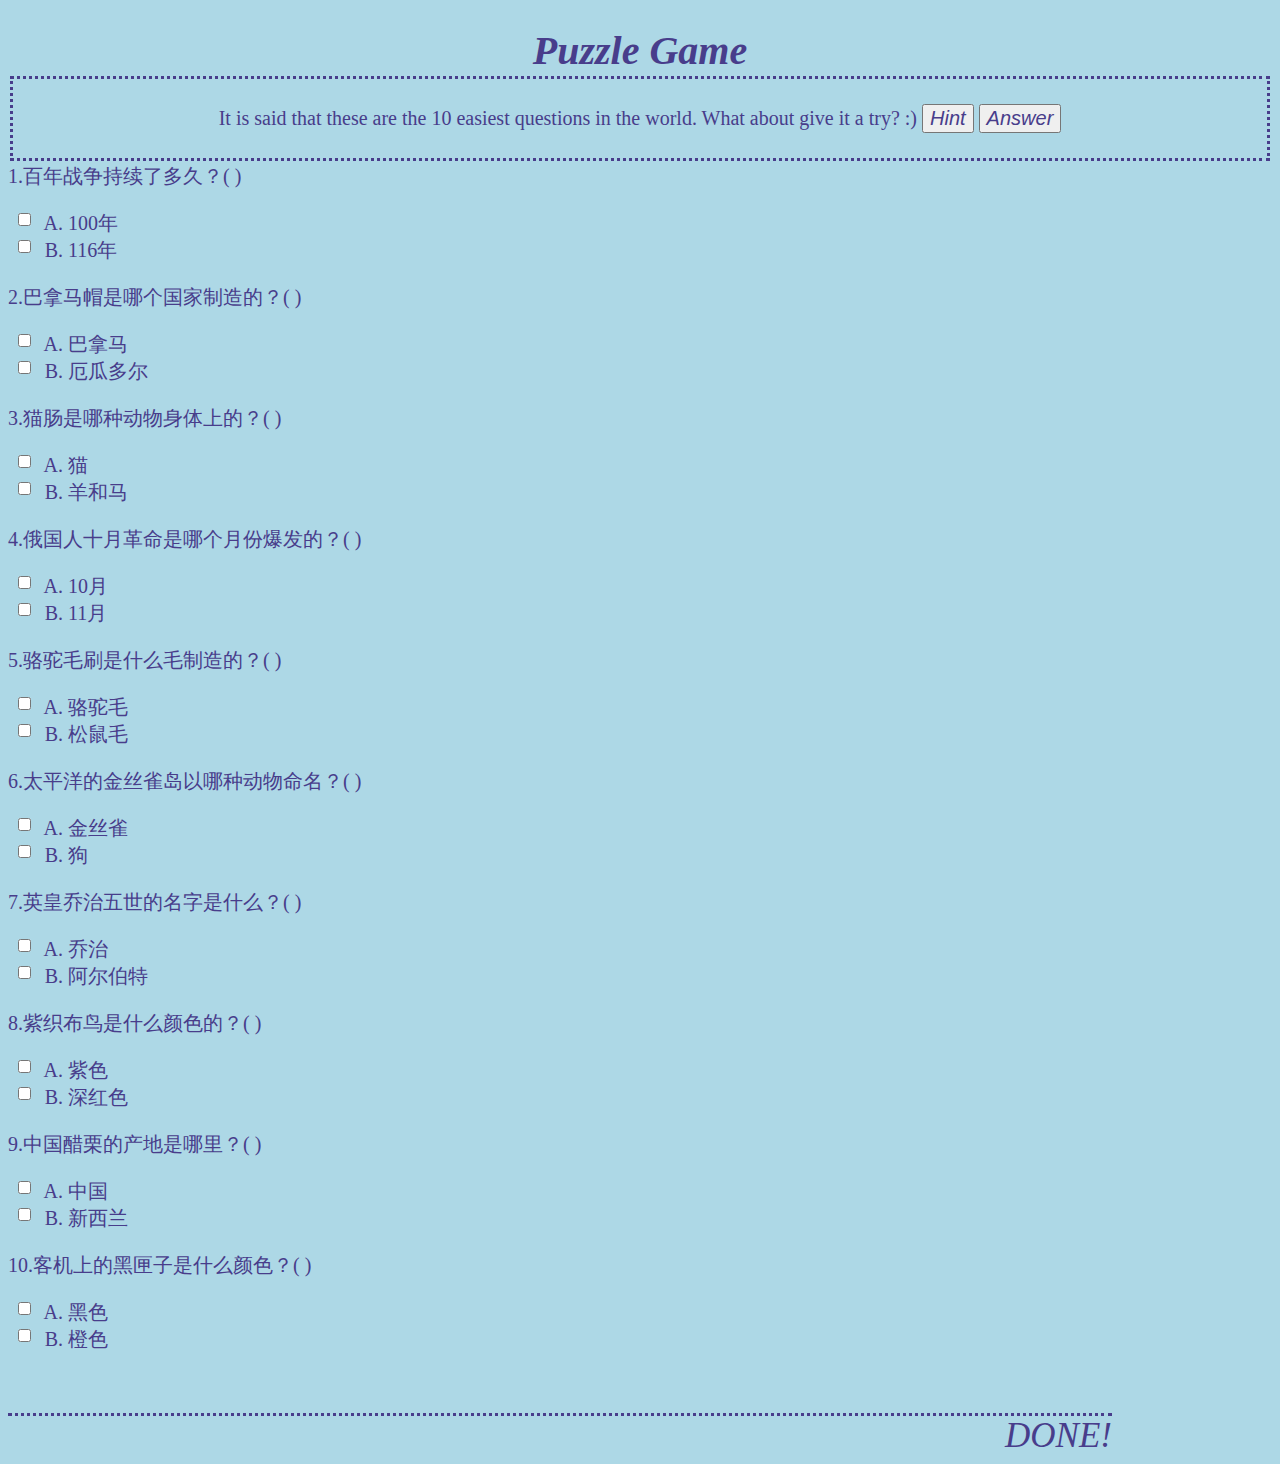
<file: index.html>
<!DOCTYPE html>
<html>
<head>
  <title>PUZZLE GAME</title>
  <link rel="stylesheet" href ="style2.css">
  <script src="script2.js"></script>
  </head>
<body>
  <h1 id="tst1">Puzzle Game</h1>
  <p class="dotted">It is said that these are the 10 easiest questions in the world.
  What about give it a try?   :)
  <button onclick="giveHints()">Hint</button>
  <button onclick="showAnswer()">Answer</button></p>
  <div class=" divCss">

<p>1.百年战争持续了多久？(  )
	<ol type="A" start="" class="olCss" >
		<input class="inputClass" type="checkbox" name="place"value="A"  /><li class="liRight">100年</li>
    <input class="inputClass" type="checkbox" name="place"value="B" /><li class="liRight">116年</li>
  </ol>
<p>2.巴拿马帽是哪个国家制造的？(  )
  <ol type="A" start="" class="olCss" >
  	<input class="inputClass"  type="checkbox" name="place" value="A"  /><li class="liRight">巴拿马</li>
    <input class="inputClass" type="checkbox" name="place" value="B"ckecked="checked" /><li class="liRight">厄瓜多尔</li>
  </ol>
<p>3.猫肠是哪种动物身体上的？(  )
  <ol type="A" start="" class="olCss" >
    <input class="inputClass" type="checkbox" name="place" value="A"  /><li class="liRight">猫</li>
    <input class="inputClass" type="checkbox" name="place" value="B" /><li class="liRight">羊和马</li>
  </ol>
<p>4.俄国人十月革命是哪个月份爆发的？(  )
  <ol type="A" start="" class="olCss" >
    <input class="inputClass" type="checkbox" name="place" value="A"  /><li class="liRight">10月</li>
    <input class="inputClass" type="checkbox" name="place" value="B" /><li class="liRight">11月</li>
  </ol>
<p>5.骆驼毛刷是什么毛制造的？(  )
  <ol type="A" start="" class="olCss" >
    <input class="inputClass" type="checkbox" name="place" value="A"  /><li class="liRight">骆驼毛</li>
    <input class="inputClass" type="checkbox" name="place" value="B" /><li class="liRight">松鼠毛</li>
  </ol>
<p>6.太平洋的金丝雀岛以哪种动物命名？(  )
  <ol type="A" start="" class="olCss" >
    <input class="inputClass" type="checkbox" name="place" value="A"  /><li class="liRight">金丝雀</li>
    <input class="inputClass" type="checkbox" name="place" value="B" /><li class="liRight">狗</li>
  </ol>
<p>7.英皇乔治五世的名字是什么？(  )
  <ol type="A" start="" class="olCss" >
    <input class="inputClass" type="checkbox" name="place" value="A"  /><li class="liRight">乔治</li>
    <input class="inputClass" type="checkbox" name="place" value="B" /><li class="liRight">阿尔伯特</li>
  </ol>
<p>8.紫织布鸟是什么颜色的？(  )
  <ol type="A" start="" class="olCss" >
    <input class="inputClass" type="checkbox" name="place" value="A"  /><li class="liRight">紫色</li>
    <input class="inputClass" type="checkbox" name="place" value="B" /><li class="liRight">深红色</li>
  </ol>
<p>9.中国醋栗的产地是哪里？(  )
  <ol type="A" start="" class="olCss" >
    <input class="inputClass" type="checkbox"  name="place" value="A"  /><li class="liRight">中国</li>
    <input class="inputClass" type="checkbox" name="place" value="B" /><li class="liRight">新西兰</li>
  </ol>
<p>10.客机上的黑匣子是什么颜色？(  )
  <ol type="A" start="" class="olCss" >
    <input class="inputClass" type="checkbox" name="place" value="A"  /><li class="liRight">黑色</li>
    <input class="inputClass" type="checkbox" name="place" value="B" /><li class="liRight">橙色</li>
  </ol>
</div>
<address>DONE!</address>
  </body>

</html>
</file>
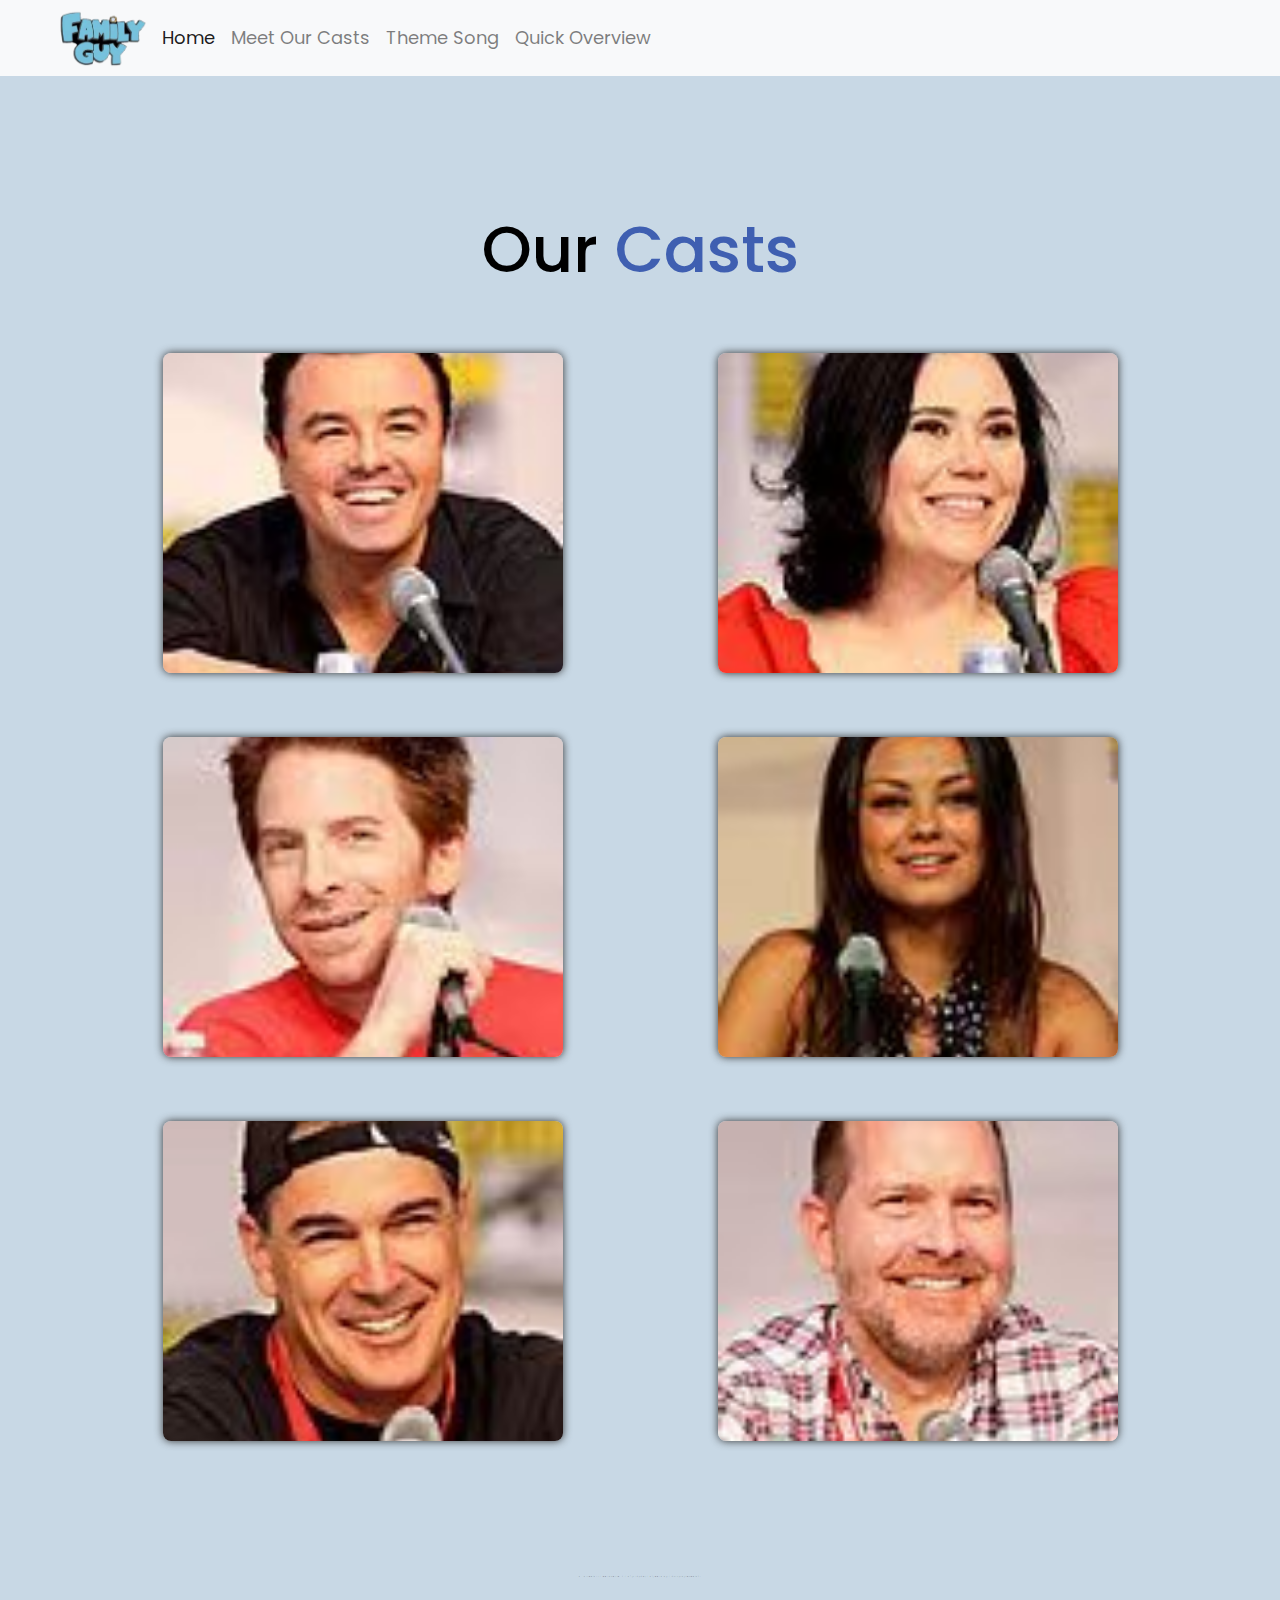
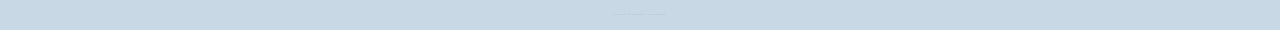
<file: midterm/moc.html>
<!doctype html>
<html lang="en">
<head>
<metacharset="utf-8">
<metaname="viewport"content="width=device-width, initial-scale=1">
<title>Welcome to Family Guy</title>
<link rel="preconnect" href="https://fonts.gstatic.com">
<link href="https://fonts.googleapis.com/css2?family=Poppins&display=swap" rel="stylesheet">
 <link rel="stylesheet" href="https://stackpath.bootstrapcdn.com/bootstrap/4.5.2/css/bootstrap.min.css">
<link rel="stylesheet" href="https://stackpath.bootstrapcdn.com/font-awesome/4.7.0/css/font-awesome.min.css">
<link rel="stylesheet" href="https://cdn.staticfile.org/twitter-bootstrap/5.1.1/css/bootstrap.min.css">
<script src="https://cdn.staticfile.org/twitter-bootstrap/5.1.1/js/bootstrap.min.js"></script>
</head>
<style type="text/css">
body{
  background-color: #c8d8e5;
  font-family: 'Poppins', sans-serif;
  color: #737789;
  font-size: 18px;
  line-height: 36px;
  font-weight: 400;
}


.container{
  padding-top: 100px;

}
.col{
  padding-top: 50px;
  padding-left:;
  padding-right: ;
  border-width: medium;
  border-color: #293f76;

}
.down {
	background-color: #;
	text-align: center;
	height: 50px;
	width: 100%;
	padding-top: 40px;
	padding-bottom: 40px;
	margin-top: 40px;
}
.f82 {
	font-size: 0.82px;
	color: #4c4c4c;
	line-height: 28px;
	letter-spacing:1px;
}
.f75 {
	font-size: 0.75px;
	color: #a0a2a0;
	line-height: 30px;
	letter-spacing:1px;
}

#dish {
  min-height: 100vh;
  width: 100vw;
}
#dish .heading h1 {
  font-size: 4rem;
  color: #000;
  padding-top: 7rem;
  margin-bottom: 2rem;
}
#dish .heading h1 span {
  color: #3f5fb1;
}
#dish .box-container {
  display: -webkit-box;
  display: -ms-flexbox;
  display: flex;
  -webkit-box-align: center;
      -ms-flex-align: center;
          align-items: center;
  -ms-flex-pack: distribute;
      justify-content: space-around;
  -ms-flex-wrap: wrap;
      flex-wrap: wrap;
  margin: 1rem auto;
  width: 100%;
}
#dish .box-container .box {
  height: 20rem;
  width: 25rem;
  border-radius: .5rem;
  margin: 2rem;
  cursor: pointer;
  overflow: hidden;
  position: relative;
  -webkit-box-shadow: 0 0 .5rem #333;
          box-shadow: 0 0 .5rem #333;
}
#dish .box-container .box img {
  height: 100%;
  width: 100%;
  -o-object-fit: cover;
     object-fit: cover;
}
#dish .box-container .box .info {
  position: absolute;
  top: 0;
  left: 0;
  height: 100%;
  width: 100%;
  background: rgba(51, 51, 51, 0.6);
  text-align: center;
  display: -webkit-box;
  display: -ms-flexbox;
  display: flex;
  -webkit-box-align: center;
      -ms-flex-align: center;
          align-items: center;
  -webkit-box-pack: center;
      -ms-flex-pack: center;
          justify-content: center;
  -webkit-box-orient: vertical;
  -webkit-box-direction: normal;
      -ms-flex-flow: column;
          flex-flow: column;
  color: #fff;
  -webkit-transform: scale(0);
          transform: scale(0);
}
#dish .box-container .box .info h3 {
  font-size: 3rem;
}
#dish .box-container .box .info p {
  font-size: 1.3rem;
  border-bottom: 0.2rem solid #b5cee9;
  border-top: 0.2rem solid #b5cee9;
  margin: 1rem 2rem;
}
#dish .box-container .box .info button {
  outline: none;
  border: none;
  border-radius: 5rem;
  color: #333;
  font-size: 1.6rem;
  font-weight: bold;
  text-transform: capitalize;
  letter-spacing: .2rem;
  cursor: pointer;
  position: relative;
  z-index: 1;
  overflow: hidden;
  height: 4rem;
  width: 14rem;
}
#dish .box-container .box .info button::before {
  content: '';
  position: absolute;
  top: 0;
  left: 0;
  background: #b5cee9;
  height: 100%;
  width: 0%;
  -webkit-transition: .2s;
  transition: .2s;
  z-index: -1;
}
#dish .box-container .box .info button:hover::before {
  width: 100%;
}
#dish .box-container .box:hover .info {
  -webkit-transform: scale(1);
          transform: scale(1);
}

</style>

<body>
  <nav class="navbar navbar-expand-md navbar-light bg-light fixed-top">
  <div class="container-fluid">
    <a class="navbar-brand" href="a"></a>
    <img src="img/hi.png"width="107" height="60"/>
    <button class="navbar-toggler" type="button" data-bs-toggle="collapse" data-bs-target="#navbarResponsive">
      <span class="navbar-toggler-icon"></span>
    </button>
    <div class="collapse navbar-collapse" id="navbarResponsive">
      <ul class="navbar-nav mr-auto">
        <li class="nav-item active">
          <a class="nav-link" href="index.html">Home</a>
        </li>
        <li class="nav-item">
          <a class="nav-link" href="moc.html">Meet Our Casts</a>
        </li>
        <li class="nav-item">
          <a class="nav-link" href="ts.html">Theme Song</a>
        </li>
        <li class="nav-item">
          <a class="nav-link" href="qo.html">Quick Overview</a>
        </li>
      </ul>
    </div>
  </div>
  </nav>
  <section id="dish" class="container">
      <div class="heading text-center">
          <h1>Our <span>Casts</span></h1>
      </div>
      <div class="box-container">
        <div class="box">
            <img src="img/seth macfarlane.jpg" alt="">
            <div class="info">
                <h3>Seth Macfarlane</h3>
                <p>VOICE ACTOR of PETER GRIFFIN,STEWIE GRIFFIN,BRIAN GRIFFIN,GLENN QUAGMIRE.etc</p>
                <a href="#"><button>view</button></a>
            </div>
        </div>
        <div class="box">
            <img src="img/alex borstein.jpg" alt="">
            <div class="info">
                <h3>Alex Borstein</h3>
                <p>VOICE ACTOR of LOIS GRIFFIN,LORETTA BROWN,BARBARA PEWTERSCHMIDT</p>
                <a href="#"><button>view</button></a>
            </div>
        </div>
          <div class="box">
              <img src="img/seth green.jpg" alt="">
              <div class="info">
                  <h3>Seth Green</h3>
                  <p>VOICE ACTOR of CHRIS GRIFFIN,NEIL GOLDMAN,DYLAN FLANNIGAN</p>
                  <a href="#"><button>view</button></a>
              </div>
          </div>

          <div class="box">
              <img src="img/mila kunis.jpg" alt="">
              <div class="info">
                  <h3>Mila Kunis</h3>
                  <p>VOICE ACTOR of MEG GRIFFIN</p>
                  <a href="#"><button>view</button></a>
              </div>
          </div>
          <div class="box">
              <img src="img/patrick warburton.jpg" alt="">
              <div class="info">
                  <h3>Patrick Warburton</h3>
                  <p>VOICE ACTOR of JOE SWANSON</p>
                  <a href="#"><button>view</button></a>
              </div>
          </div>
          <div class="box">
              <img src="img/mike henry.jpg" alt="">
              <div class="info">
                  <h3>Mike Henry</h3>
                  <p>VOICE ACTOR of CLEVELAND BROWN,HERBERD,CONSUELA</p>
                  <a href="#"><button>view</button></a>
              </div>
          </div>

      </div>
  </section>
  <script>
$(document).ready(function(){
    $('.fa-hamburger').click(function(){
        $(this).toggleClass('fa-times');
        $('nav').toggleClass('nav-toggle');
    });
    $('nav ul li a').click(function(){
        $('.fa-hamburger').removeClass('fa-times');
        $('nav').removeClass('nav-toggle');
    });
    $('.dot1').click(function(){
        $('.vid1').css('display','block');
        $('.vid2').css('display','none');
        $('.vid3').css('display','none');
    });
    $('.dot2').click(function(){
        $('.vid2').css('display','block');
        $('.vid1').css('display','none');
        $('.vid3').css('display','none');
    });
    $('.dot3').click(function(){
        $('.vid3').css('display','block');
        $('.vid1').css('display','none');
        $('.vid2').css('display','none');
    });
    $(window).on('scroll load',function(){
        if($(window).scrollTop() > 10){
            $('#header').addClass('header-active');
        }else{
            $('#header').removeClass('header-active');
        }
    });
});
</script>
<footer class="down"><span class="f82"> 娱乐指南| 服务条款 | 使用规范 | 客服中心 | 隐私保护指引</span><br>
<span class="f75">Copyright © 2022-2032 All Rights Reserved.</span></footer>
</body>
</html>
</file>
<file: style2.css>
#tst1{font-size: 40px;}
h1#tst1{font-style: oblique;}
#tst2{
  text-align: center;}
p.dotted{
  margin: 30px;
  outline-offset: 25px;
  text-align: center;
  outline-style: dotted;}
body{
  font-size: 20px;
  color:#483D8B;
  background-color: #ADD8E6}
h1{
  color:#483D8B;
  text-align: center;}
button{
  font-size: 20px;
  font-style: oblique;
  color:#483D8B;}
.divCss{

  	margin-bottom: 60px;}
.olCss{

  	padding-left: 20px;
      margin-top: 0px;
      margin-bottom: 0px;
  	margin-left: 40px;}
  .inputClass {

  	float: left;
  	margin-left: -50px;}
  .liRight {
    }
  input[type="value"]{
    text-align: center;}
    address {
    border-top: dotted;
    margin-top: auto;
    text-align: right;
    font-size: 35px;
  margin-right: 160px;}
</file>
